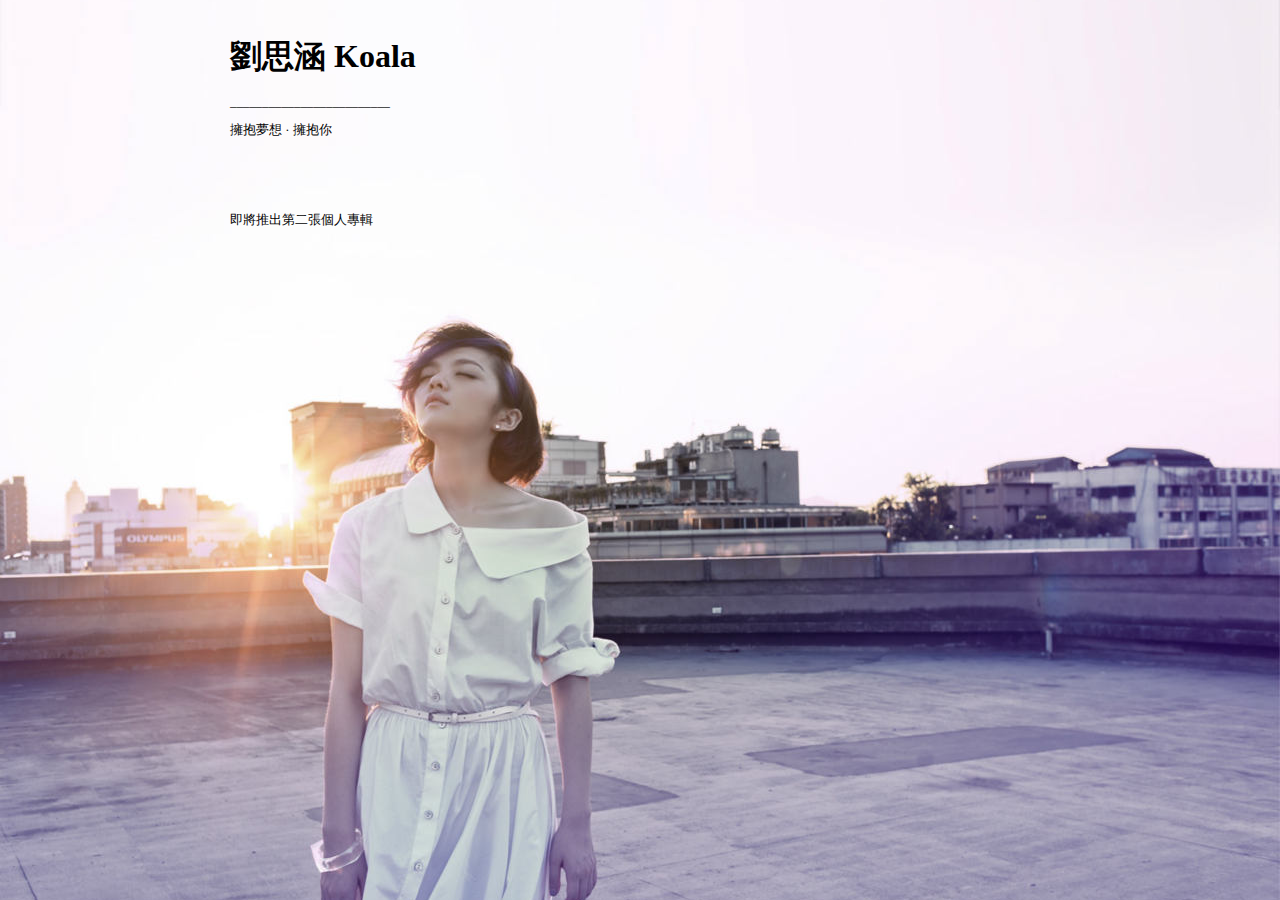
<file: index.html>
﻿<!DOCTYPE html>
<html lang="zh">
<head>
  <title> - 劉思涵Koala - 擁抱夢想 擁抱你 -</title>
  <meta http-equiv="Content-Type" content="text/html; charset=utf-8">
  <meta name="description" content="website for 劉思涵 Koala" />
  <meta name="keywords" content="劉思涵, 劉考拉, 香頌, Koala, chanson" />
  <base href="." target="_self" />
  <link rel="stylesheet" type="text/css" href="css/reset.css" />
  <link rel="stylesheet" type="text/css" href="css/site.css" />
  <link rel="shortcut icon"  type="image/x-icon" href="favicon.ico" />
  <script src="http://www.w3schools.com/lib/w3data.js"></script>
</head>

<body class="wrap">
<div class="container">

  <div id="header">
    <h1>劉思涵 Koala</h1>
    <p>_________________________</p>
    <p>擁抱夢想 · 擁抱你</p>
  </div><!--header-->

  <!--navigation-->
  <div w3-include-html="/static/sidebar-nav.html"></div>

  <div class="content">
    <div id="soon" class="article">
      <p>即將推出第二張個人專輯</p>
    </div>
  </div><!--content-->

  <!--footer-->
  <div w3-include-html="/static/footer.html"></div>

</div><!--container-->

<script>
w3IncludeHTML();
</script>

</body>

</html>
</file>
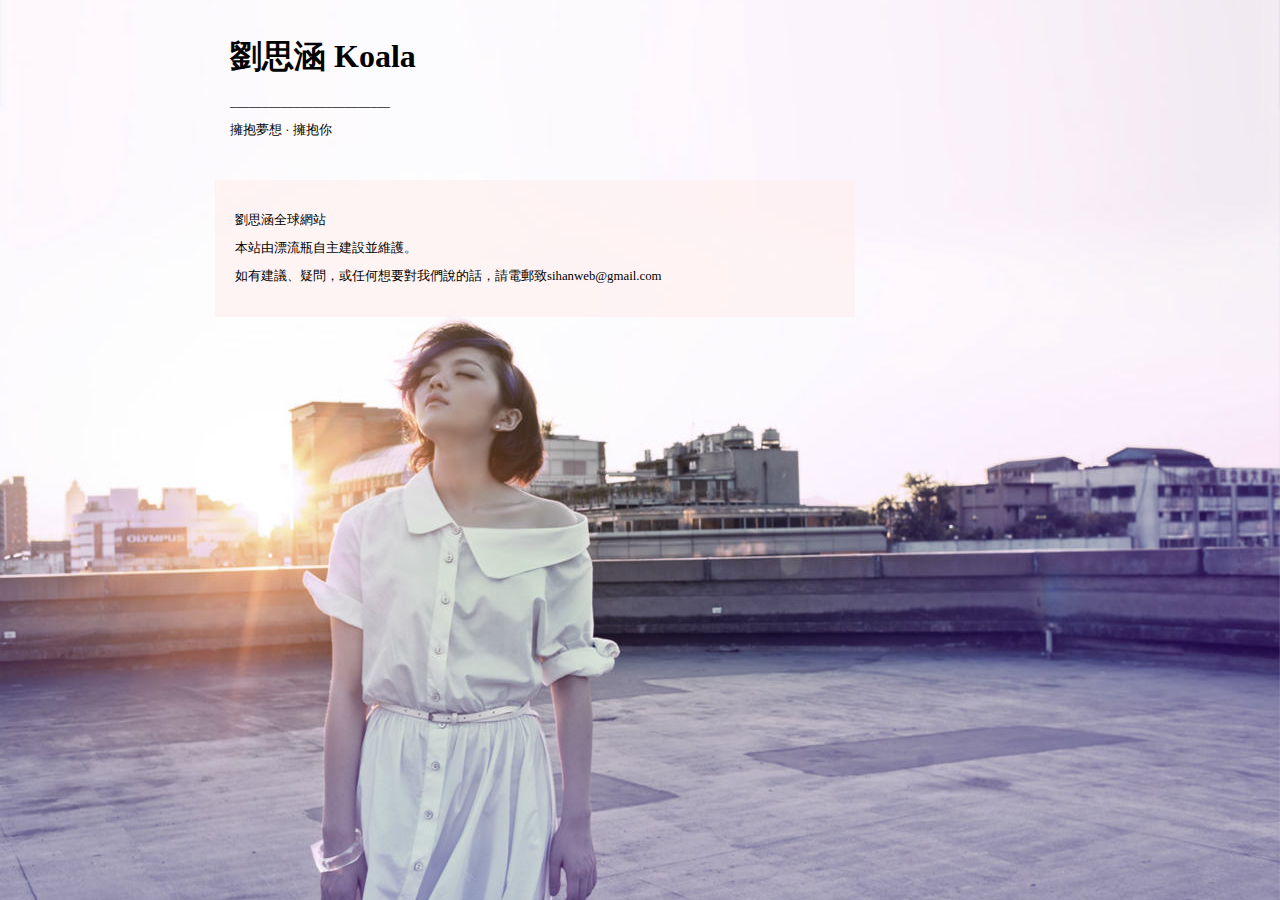
<file: about/index.html>
﻿<!DOCTYPE html PUBLIC "-//W3C//DTD XHTML 1.0 Transitional//EN" "http://www.w3.org/TR/xhtml1/DTD/xhtml1-transitional.dtd">
<html lang="zh">
<head>
  <title> - 劉思涵Koala - 擁抱夢想 擁抱你 -</title>
  <meta http-equiv="Content-Type" content="text/html; charset=utf-8">
  <meta name="description" content="website for 劉思涵 Koala" />
  <meta name="keywords" content="劉思涵, 劉考拉, 香頌, Koala, chanson" />
  <base href=".." target="_self" />
  <link rel="stylesheet" type="text/css" href="css/reset.css" />
  <link rel="stylesheet" type="text/css" href="css/site.css" />
  <link rel="shortcut icon"  type="image/x-icon" href="favicon.ico" />
  <script src="http://www.w3schools.com/lib/w3data.js"></script>
</head>

<body class="wrap">
<div class="container">

  <div id="header">
    <h1>劉思涵 Koala</h1>
    <p>_________________________</p>
    <p>擁抱夢想 · 擁抱你</p>
  </div><!--header-->

  <!--navigation-->
  <div w3-include-html="/static/sidebar-nav.html"></div>

  <!--?php include 'content.php'; ?-->
  <div class="content">
      <div class="article">
        <p>劉思涵全球網站</p>
        <p>本站由漂流瓶自主建設並維護。</p>
        <p>如有建議、疑問，或任何想要對我們說的話，請電郵致sihanweb@gmail.com</p>
      </div>
  </div><!--content-->

  <!--navigation-->
  <div w3-include-html="/static/footer.html"></div>

</div><!--container-->

<script>
w3IncludeHTML();
</script>

</body>

</html>
</file>
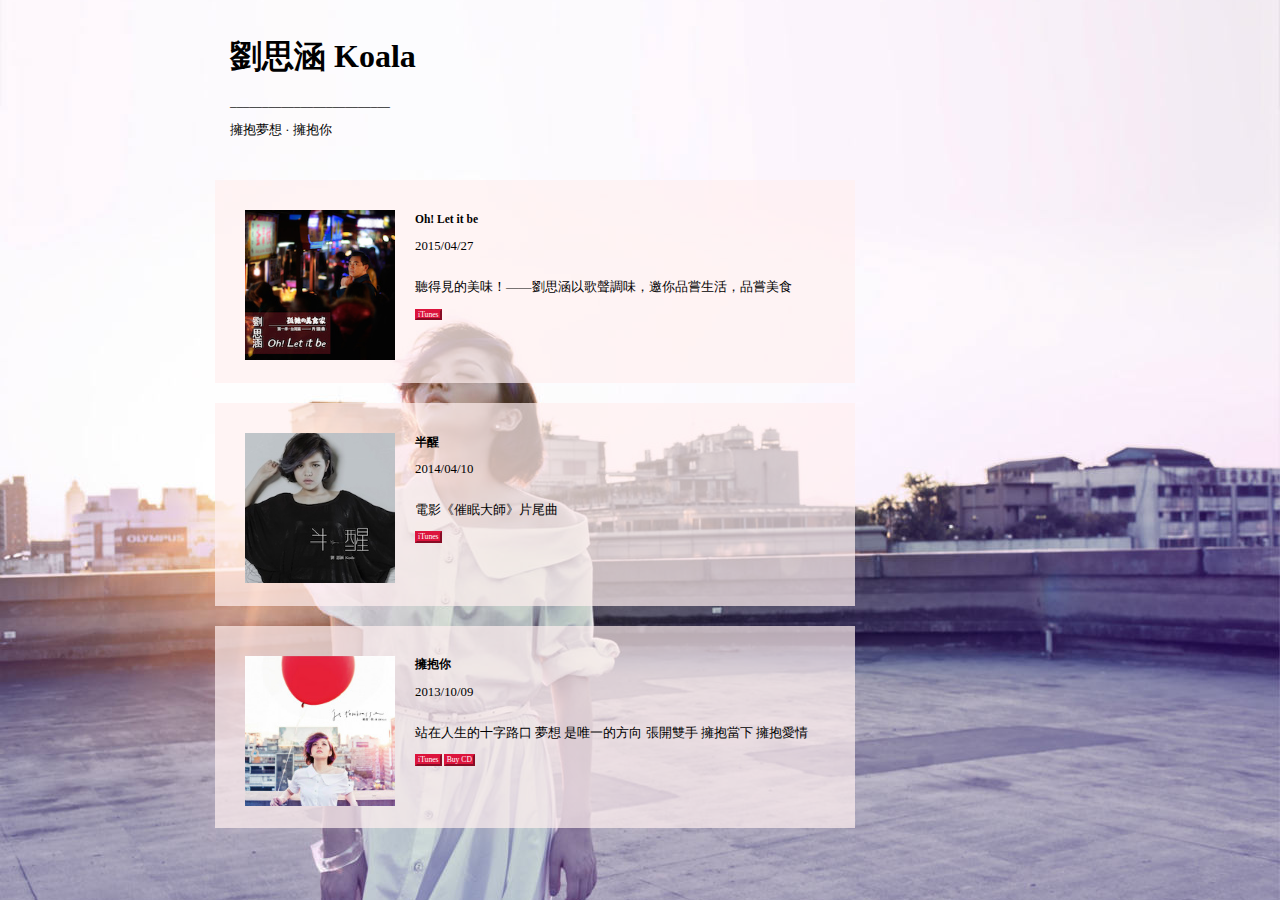
<file: music/index.html>
﻿<!DOCTYPE html>
<html lang="zh">
<head>
  <title> - 劉思涵Koala - 擁抱夢想 擁抱你 -</title>
  <meta http-equiv="Content-Type" content="text/html; charset=utf-8">
  <meta name="description" content="website for 劉思涵 Koala" />
  <meta name="keywords" content="劉思涵, 劉考拉, 香頌, Koala, chanson" />
  <base href=".." target="_self" />
  <link rel="stylesheet" type="text/css" href="css/reset.css" />
  <link rel="stylesheet" type="text/css" href="css/site.css" />
  <link rel="stylesheet" type="text/css" href="css/content.css" />
  <link rel="shortcut icon"  type="image/x-icon" href="favicon.ico" />
  <script src="http://www.w3schools.com/lib/w3data.js"></script>
</head>

<body class="wrap">
<div class="container">

  <div id="header">
    <h1>劉思涵 Koala</h1>
    <p>_________________________</p>
    <p>擁抱夢想 · 擁抱你</p>
  </div><!--header-->

  <!--navigation-->
  <div w3-include-html="/static/sidebar-nav.html"></div>

  <div class="content">

    <div class="article album">
      <div class="cover">
        <img src="music/images/oh_zht_200.jpg" alt="Oh! Let it be  劉思涵" width="150" height="150" />
      </div>
      <div class="desc">
        <p class="title">Oh! Let it be</p>
        <p class="date">2015/04/27</p>
        <p class="desc">聽得見的美味！——劉思涵以歌聲調味，邀你品嘗生活，品嘗美食</p>
        <a class="trapezoid" target="_blank" href="https://itunes.apple.com/tw/album/oh!-let-it-be-dian-shi-ju/id990929520">iTunes</a>
      </div>
    </div>
    
    <div class="article album">
      <div class="cover">
        <img src="music/images/hazy_zht_200.jpg" alt="半醒 劉思涵" width="150" height="150" />
      </div>
      <div class="desc">
        <p class="title">半醒</p>
        <p class="date">2014/04/10</p>
        <p class="desc">電影《催眠大師》片尾曲</p>
        <a class="trapezoid" target="_blank" href="https://itunes.apple.com/tw/album/ban-xing-single/id870379205">iTunes</a>
      </div>
    </div>
    
    <div class="article album">
      <div class="cover">
        <img src="music/images/emb_zht_200.jpg" alt="擁抱你 劉思涵" width="150" height="150" />
      </div>
      <div class="desc">
        <p class="title">擁抱你</p>
        <p class="date">2013/10/09</p>
        <p class="desc">站在人生的十字路口 夢想 是唯一的方向 張開雙手 擁抱當下 擁抱愛情</p>
        <a class="trapezoid" target="_blank" href="https://itunes.apple.com/tw/album/yong-bao-ni/id720662745">iTunes</a>
        <a class="trapezoid" target="_blank" href="https://www.5music.com.tw/CDList-C.asp?cdno=434465679415">Buy CD</a>
      </div>
    </div>

    <div class="article album">
      <div class="cover">
        <img src="music/images/keep_zht_200.jpg" alt="不想醒 劉思涵" width="150" height="150" />
      </div>
      <div class="desc">
        <p class="title">不想醒</p>
        <p class="date">2013/08/06</p>
        <p class="desc">這世界上 沒有做不起的夢 只有太早醒的人</p>
        <a class="trapezoid" target="_blank" href="https://itunes.apple.com/tw/album/bu-xiang-xing-single/id704186496">iTunes</a>
      </div>
    </div>
    
    <div class="article album">
      <div class="cover">
        <img src="music/images/cold_zh_150.jpg" alt="走在冷風中 劉思涵" width="150" height="150" />
      </div>
      <div class="desc">
        <p class="title">走在冷風中</p>
        <p class="date">2012/01/09</p>
        <p class="desc">收錄於《花開的聲音》花兒朵朵2011全國十強合集</p>
        <a class="trapezoid" target="_blank" href="https://itunes.apple.com/tw/album/walking-in-the-cold/id720662745?i=720662882">iTunes</a>
      </div>
    </div>
    
  </div><!--content-->

  <!--navigation-->
  <div w3-include-html="/static/footer.html"></div>

</div><!--container-->

<script>
w3IncludeHTML();
</script>

</body>

</html>
</file>
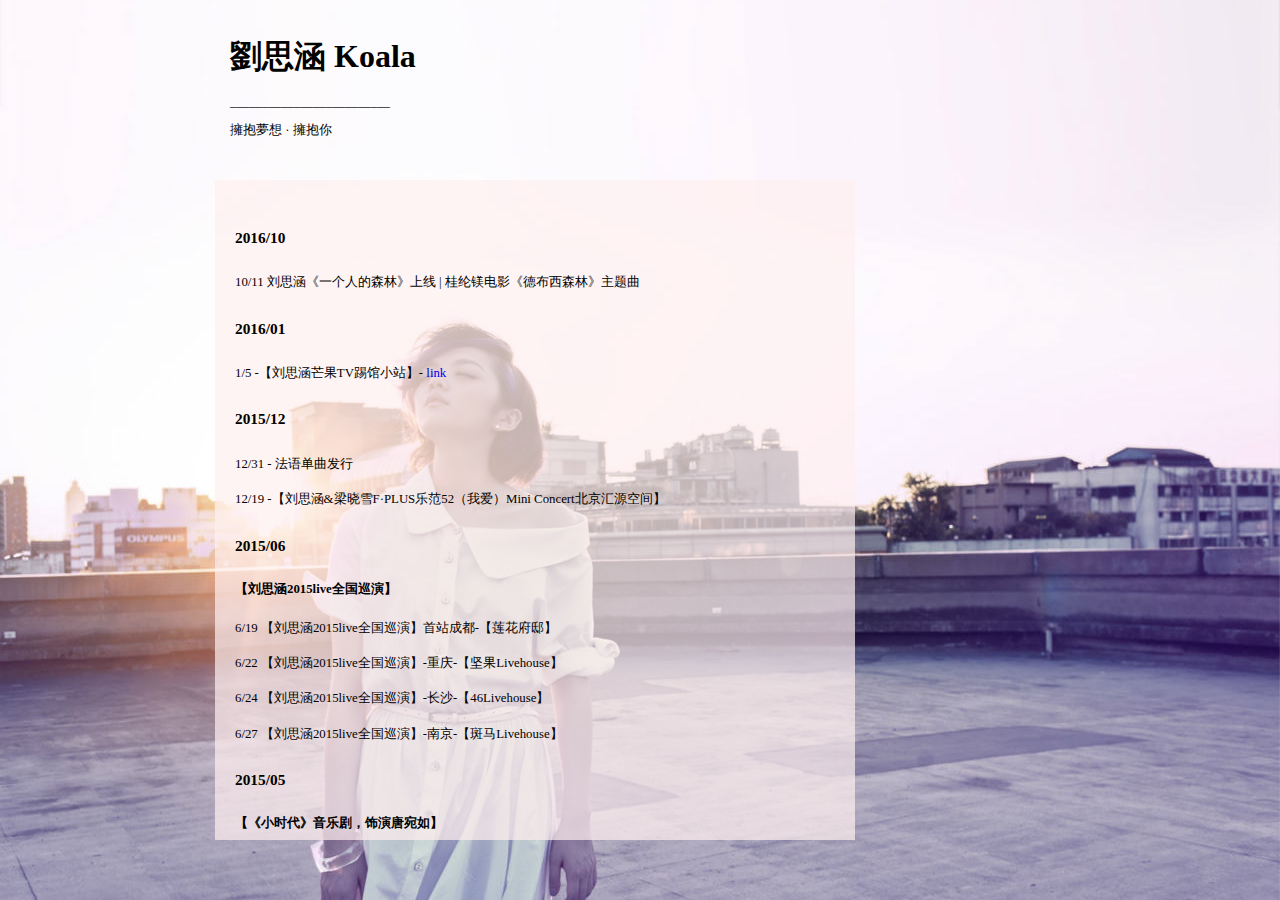
<file: timeline/index.html>
﻿<!DOCTYPE html>
<html lang="zh">
<head>
  <title> - 劉思涵Koala - 擁抱夢想 擁抱你 -</title>
  <meta http-equiv="Content-Type" content="text/html; charset=utf-8">
  <meta name="description" content="website for 劉思涵 Koala" />
  <meta name="keywords" content="劉思涵, 劉考拉, 香頌, Koala, chanson" />
  <base href=".." target="_self" />
  <link rel="stylesheet" type="text/css" href="css/reset.css" />
  <link rel="stylesheet" type="text/css" href="css/site.css" />
  <link rel="stylesheet" type="text/css" href="css/content.css" />
  <link rel="shortcut icon"  type="image/x-icon" href="favicon.ico" />
  <script src="http://www.w3schools.com/lib/w3data.js"></script>
</head>

<body class="wrap">
<div class="container">

  <div id="header">
    <h1>劉思涵 Koala</h1>
    <p>_________________________</p>
    <p>擁抱夢想 · 擁抱你</p>
  </div><!--header-->

  <!--navigation-->
  <div w3-include-html="/static/sidebar-nav.html"></div>

  <div class="content">
    <div id="timeline" class="article">
	  <h4>2016/10</h4>
	  <p>10/11 刘思涵《一个人的森林》上线 | 桂纶镁电影《德布西森林》主题曲</p>
	  <h4>2016/01</h4>
	  <p>1/5 -【刘思涵芒果TV踢馆小站】- <a href="http://www.hunantv.com/v/2015/wsgstg/singer/10/">link</a></p>
      <h4>2015/12</h4>
	  <p>12/31 - 法语单曲发行</p>
      <p>12/19 -【刘思涵&梁晓雪F·PLUS乐范52（我爱）Mini Concert北京汇源空间】</p>
      <h4>2015/06</h4>
      <h5>【刘思涵2015live全国巡演】</h5>
      <p>6/19 【刘思涵2015live全国巡演】首站成都-【莲花府邸】</p>
      <p>6/22 【刘思涵2015live全国巡演】-重庆-【坚果Livehouse】</p>
      <p>6/24 【刘思涵2015live全国巡演】-长沙-【46Livehouse】</p>
      <p>6/27 【刘思涵2015live全国巡演】-南京-【斑马Livehouse】</p>
      <h4>2015/05</h4>
      <h5>【《小时代》音乐剧，饰演唐宛如】</h5>
      <p>5/17 《小时代音乐剧》上海首演</p>
      <h4>2014</h4>
	  <p>5/20 入围第25届金曲奖最佳新人奖</p>
	  <p>4/10 发行单曲《半醒》（《催眠大师》片尾曲）</p>
	  <p>4/5 参加马来西亚第四届全球流行音乐金榜颁奖典礼，歌曲《拥抱你》获2013下半年度20大金曲</p>
      <h4>2013</h4>
	  <p>10/9 首张个人专辑《拥抱你》与大家见面</p>
    </div>
  </div><!--content-->

  <!--navigation-->
  <div w3-include-html="/static/footer.html"></div>

</div><!--container-->

<script>
w3IncludeHTML();
</script>

</body>

</html>
</file>
<file: css/site.css>
html {
    width: 100%;
    height: 100%;   /* of the browser window */
}

body {
    position: relative;
    height: 100%;
    margin: 0;
    width: 100%;    /* ensure 100% width when floated */
    min-width: 760px;

    background: #FFF6FF url('../pic/bg.jpg') no-repeat center center;
	background-attachment: fixed;
	background-size: cover;
    font-family: Verdana, SimSun, serif;
    font-size: 0.8em;
    color: #000;

/*
	background-color: #FAF9F5;
*/
}

h1 {
    font-family:
		"Monotype Corsiva",
		Verdana,
		"Hiragino Sans GB",
		"Microsoft YaHei",
		"WenQuanYi Micro Hei",
		serif; 
}

p {
	margin: 12.8px 0;
	line-height: 1.2em;
}

.container, .footer {
	width: 70%;
    min-width: 760px;
    max-width: 860px;
}

.container {
    height: 100%;
	margin: 0 auto;
	padding: 0 5%;
}

a  {text-decoration: none;}

#header {
	padding-left: 20px;
    color: #000; /* #ca0000 */
	height: 180px;
}

#header h1 {
	padding-top: 40px;
	padding-bottom: 10px;
	font-size: 2.5em;
}

/**************************************************
 ***   Navigation Bar  ***
 **************************************************/
.nav {
    list-style-type: none;
    text-align: center;
}

.nav a {
    display: block;
    text-decoration:none;
}

#navigation {
    float: right;
    padding: 0 20px;

    font-family: Verdana, "Hiragino Sans GB", "Microsoft YaHei", "WenQuanYi Micro Hei", serif; 
    font-size: 1em;
    word-spacing: 2px;
}

#navigation a {
	font-size: 1.25em;
    color: white;
    opacity: 0.5;
}
#navigation a:hover, a:focus {
/*
    color: #ca0000;
*/
    opacity: 1.0;
    filter: alpha(opacity=100); /* For IE8 and earlier */
}

#navigation .parallelogram {
    background-color: #DC143C;
}
#navigation .parallelogram:before, .nav .parallelogram:after  {
    border-bottom-color: #DC143C;
    border-top-color: #DC143C;
}

#navigation li {
    margin-bottom: 1px;
    min-width: 8em;
}

/**************************************************
 ***   Content   ***
 **************************************************/
.content{
    width: 680px;
    max-width: 75%;
	height: calc(100% - 180px - 60px);
	min-height: 200px;
	overflow: scroll;
}  

.article {
    padding: 20px;
    margin: 0 0 20px 5px;
    background: rgba(255, 240, 240, 0.7);
}

.article:last-of-type {
	margin-bottom: 0;
}

#soon {
    margin-left: 0;
    background: transparent;
}
/**************************************************
 ***   Footer   ***
 **************************************************/
.footer
{
    position: relative; /* to body, which is the nearest "relative" */
    height: 60px;          /*footer的高度一定要是固定值*/

    color: white;
    font-size: 0.8em;
}

.footer  a {
    color: white;
/*
    text-shadow: 1px 1px 1px black;
*/
}

.footer a:hover, a:focus {
    color: black;
}

.footer .nav {
	position: absolute;
	right: 0;
	top: 40%;
}
.footer li {
    display: inline;
    float: left;
    border-left: 1px solid white;
    padding: 0 4px;
}
.footer li:first-child {
    border-left: 0;
}
    
/**************************************************
 ***   Shapes   ***
 *
 * Usage:
 * override the colors and/or lengthes in specific:
 * .{background-color; color;}
 * .: {border-xxx-color;}
 **************************************************/
.parallelogram {
    line-height: 2em;
    background-color: yellow;  /* to use the */
    position: relative;
    color: black;
}
.parallelogram:before {
	border-bottom: 2em solid yellow;
	border-left: 1em solid transparent;

    content:"";
    position: absolute;
    right: 100%;
    top: 0;
}
.parallelogram:after {
	border-top: 2em solid yellow;
	border-right: 1em solid transparent;

    content:"";
    position: absolute;
    left: 100%;
    top: 0;
}
</file>
